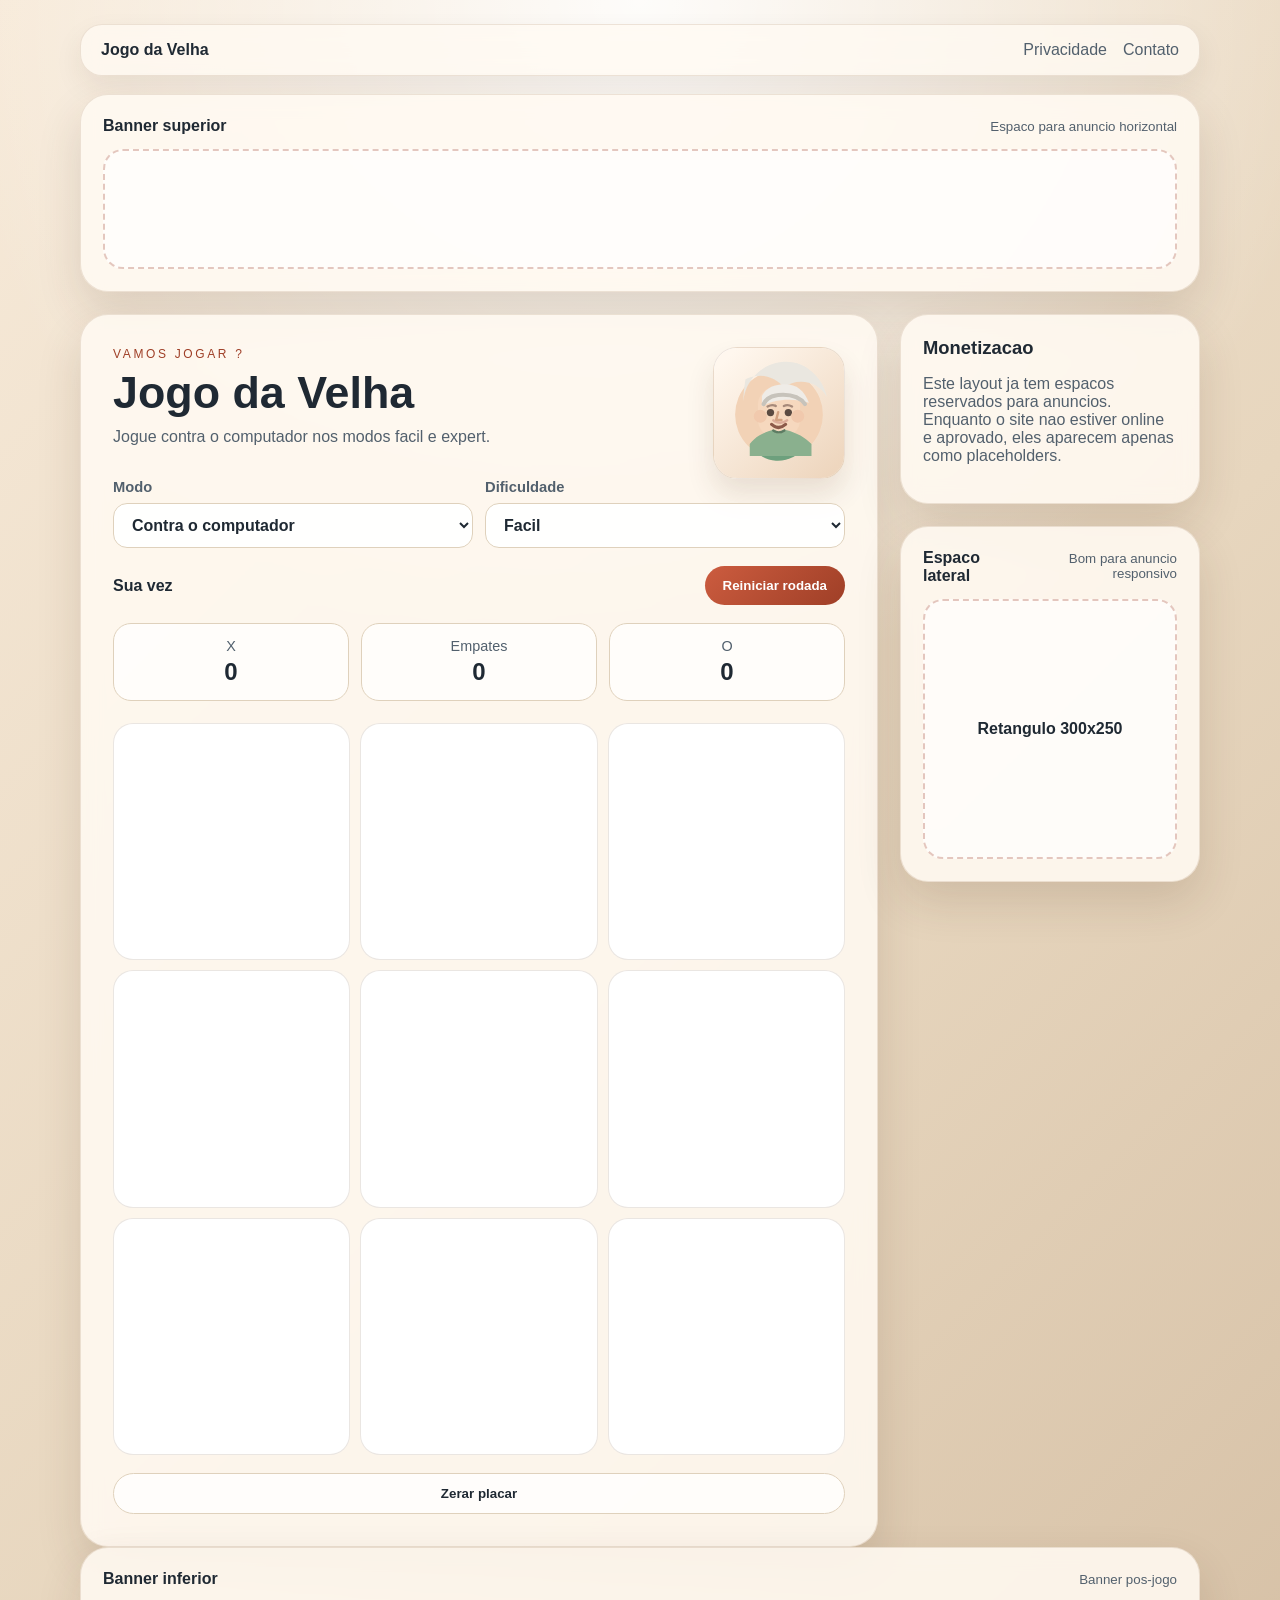
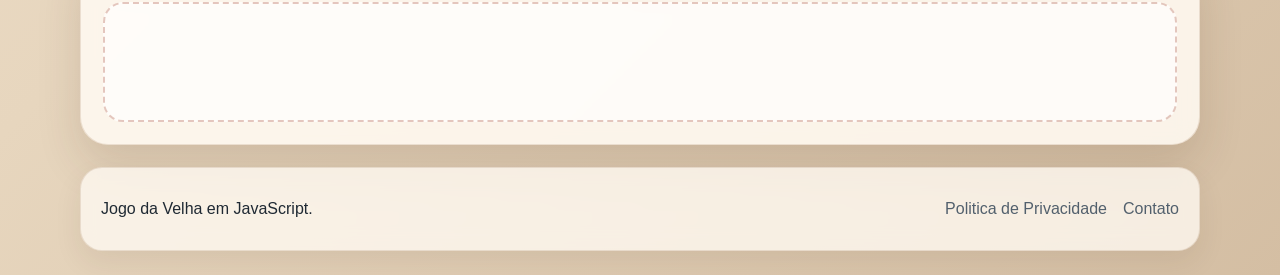
<file: index.html>
<!DOCTYPE html>
<html lang="pt-BR">
<head>
  <meta name="google-adsense-account" content="ca-pub-6269735652380080">
  <script
    async
    src="https://pagead2.googlesyndication.com/pagead/js/adsbygoogle.js?client=ca-pub-6269735652380080"
    crossorigin="anonymous"
  ></script>
  <meta charset="UTF-8">
  <meta name="viewport" content="width=device-width, initial-scale=1.0">
  <meta
    name="description"
    content="Jogo da velha em JavaScript com modo contra o computador, dificuldade facil e expert."
  >
  <title>Jogo da Velha</title>
  <link rel="stylesheet" href="style.css">
	<!-- Google tag (gtag.js) -->
<script async src="https://www.googletagmanager.com/gtag/js?id=G-QCRD7B02RX"></script>
<script>
  window.dataLayer = window.dataLayer || [];
  function gtag(){dataLayer.push(arguments);}
  gtag('js', new Date());

  gtag('config', 'G-QCRD7B02RX');
</script>
</head>
<body>
  <main class="site-shell">
    <header class="site-header">
      <nav class="site-nav" aria-label="Navegacao principal">
        <a class="brand" href="index.html">Jogo da Velha</a>
        <div class="nav-links">
          <a href="privacy.html">Privacidade</a>
          <a href="contact.html">Contato</a>
        </div>
      </nav>
    </header>

    <section class="ad-slot ad-slot--top" aria-labelledby="ad-top-title">
      <div class="ad-slot__label">
        <span id="ad-top-title">Banner superior</span>
        <small>Espaco para anuncio horizontal</small>
      </div>
      <div
        class="ad-placeholder"
        data-ad-slot="top-banner"
        data-ad-format="horizontal"
      >
        <script>
          atOptions = {
            'key' : '6525bbd17cc777508b8210b86d1d66e5',
            'format' : 'iframe',
            'height' : 90,
            'width' : 728,
            'params' : {}
          };
        </script>
        <script src="https://www.highperformanceformat.com/6525bbd17cc777508b8210b86d1d66e5/invoke.js"></script>
      </div>
    </section>

    <section class="content-grid">
      <section class="card">
        <div class="hero">
          <div class="hero-copy">
            <p class="eyebrow">Vamos Jogar ?</p>
            <h1>Jogo da Velha</h1>
            <p class="subtitle">Jogue contra o computador nos modos facil e expert.</p>
          </div>

          <img
            class="hero-image"
            src="assets/idosa.svg"
            alt="Ilustracao de uma idosa sorrindo"
            width="132"
            height="132"
          >
        </div>

        <div class="controls" aria-label="Configuracoes da partida">
          <label class="control">
            <span>Modo</span>
            <select id="mode">
              <option value="computer" selected>Contra o computador</option>
              <option value="human">Dois jogadores</option>
            </select>
          </label>

          <label class="control">
            <span>Dificuldade</span>
            <select id="difficulty">
              <option value="easy">Facil</option>
              <option value="expert">Expert</option>
            </select>
          </label>
        </div>

        <div class="status-panel">
          <p id="status" class="status">Vez do jogador X</p>
          <button id="restart" class="button" type="button">Reiniciar rodada</button>
        </div>

        <div class="scoreboard" aria-label="Placar">
          <div class="score">
            <span class="score-label">X</span>
            <strong id="score-x">0</strong>
          </div>
          <div class="score">
            <span class="score-label">Empates</span>
            <strong id="score-draw">0</strong>
          </div>
          <div class="score">
            <span class="score-label">O</span>
            <strong id="score-o">0</strong>
          </div>
        </div>

        <div class="board" id="board" role="grid" aria-label="Tabuleiro de jogo da velha">
          <button class="cell" type="button" data-cell="0" aria-label="Casa 1"></button>
          <button class="cell" type="button" data-cell="1" aria-label="Casa 2"></button>
          <button class="cell" type="button" data-cell="2" aria-label="Casa 3"></button>
          <button class="cell" type="button" data-cell="3" aria-label="Casa 4"></button>
          <button class="cell" type="button" data-cell="4" aria-label="Casa 5"></button>
          <button class="cell" type="button" data-cell="5" aria-label="Casa 6"></button>
          <button class="cell" type="button" data-cell="6" aria-label="Casa 7"></button>
          <button class="cell" type="button" data-cell="7" aria-label="Casa 8"></button>
          <button class="cell" type="button" data-cell="8" aria-label="Casa 9"></button>
        </div>

        <button id="reset-score" class="button secondary" type="button">Zerar placar</button>
      </section>

      <aside class="sidebar">
        <section class="info-card">
          <h2>Monetizacao</h2>
          <p>
            Este layout ja tem espacos reservados para anuncios. Enquanto o site nao estiver online
            e aprovado, eles aparecem apenas como placeholders.
          </p>
        </section>

        <section class="ad-slot ad-slot--side" aria-labelledby="ad-side-title">
          <div class="ad-slot__label">
            <span id="ad-side-title">Espaco lateral</span>
            <small>Bom para anuncio responsivo</small>
          </div>
          <div
            class="ad-placeholder ad-placeholder--tall"
            data-ad-slot="sidebar-rectangle"
            data-ad-format="rectangle"
          >
            <strong>Retangulo 300x250</strong>
            <script>
              atOptions = {
                'key' : 'fa5e135eb96ad6dbe3251c8a43406b79',
                'format' : 'iframe',
                'height' : 50,
                'width' : 320,
                'params' : {}
              };
            </script>
            <script src="https://www.highperformanceformat.com/fa5e135eb96ad6dbe3251c8a43406b79/invoke.js"></script>
          </div>
        </section>
      </aside>
    </section>

    <section class="ad-slot ad-slot--bottom" aria-labelledby="ad-bottom-title">
      <div class="ad-slot__label">
        <span id="ad-bottom-title">Banner inferior</span>
        <small>Banner pos-jogo</small>
      </div>
      <div
        class="ad-placeholder"
        data-ad-slot="bottom-banner"
        data-ad-format="horizontal"
      >
        <script>
          atOptions = {
            'key' : '6525bbd17cc777508b8210b86d1d66e5',
            'format' : 'iframe',
            'height' : 90,
            'width' : 728,
            'params' : {}
          };
        </script>
        <script src="https://www.highperformanceformat.com/6525bbd17cc777508b8210b86d1d66e5/invoke.js"></script>
      </div>
    </section>

    <footer class="site-footer">
      <p>Jogo da Velha em JavaScript.</p>
      <div class="footer-links">
        <a href="privacy.html">Politica de Privacidade</a>
        <a href="contact.html">Contato</a>
      </div>
    </footer>
  </main>

  <script src="script.js"></script>
  <script src="adsense.js"></script>
</body>
</html>
</file>
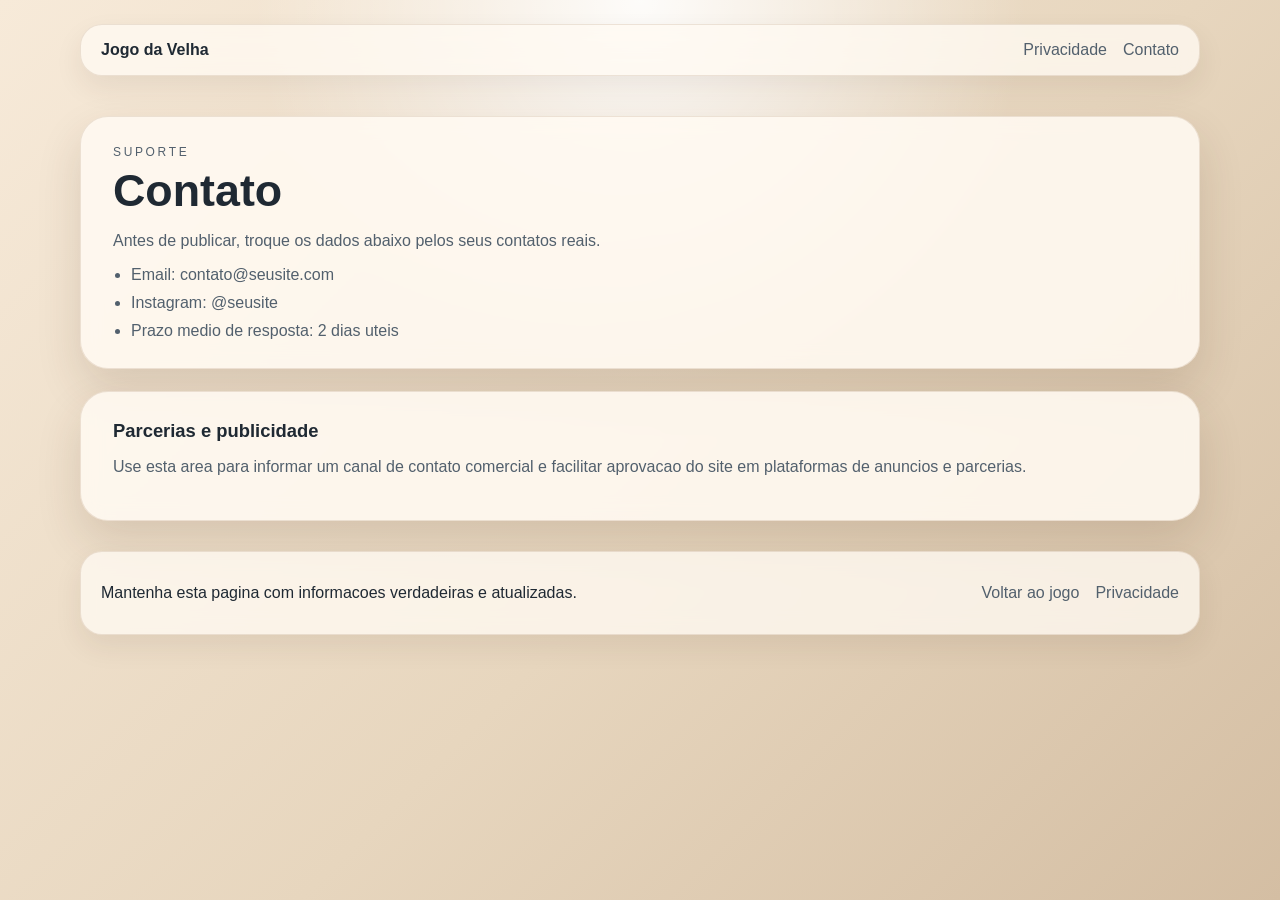
<file: contact.html>
<!DOCTYPE html>
<html lang="pt-BR">
<head>
  <meta charset="UTF-8">
  <meta name="viewport" content="width=device-width, initial-scale=1.0">
  <meta name="description" content="Pagina de contato do site Jogo da Velha.">
  <title>Contato | Jogo da Velha</title>
  <link rel="stylesheet" href="style.css">
</head>
<body>
  <main class="site-shell page">
    <header class="site-header">
      <nav class="site-nav" aria-label="Navegacao principal">
        <a class="brand" href="index.html">Jogo da Velha</a>
        <div class="nav-links">
          <a href="privacy.html">Privacidade</a>
          <a href="contact.html">Contato</a>
        </div>
      </nav>
    </header>

    <section class="page-card">
      <p class="eyebrow">Suporte</p>
      <h1>Contato</h1>
      <p>
        Antes de publicar, troque os dados abaixo pelos seus contatos reais.
      </p>
      <ul>
        <li>Email: contato@seusite.com</li>
        <li>Instagram: @seusite</li>
        <li>Prazo medio de resposta: 2 dias uteis</li>
      </ul>
    </section>

    <section class="page-card">
      <h2>Parcerias e publicidade</h2>
      <p>
        Use esta area para informar um canal de contato comercial e facilitar aprovacao do site em plataformas
        de anuncios e parcerias.
      </p>
    </section>

    <footer class="site-footer">
      <p>Mantenha esta pagina com informacoes verdadeiras e atualizadas.</p>
      <div class="footer-links">
        <a href="index.html">Voltar ao jogo</a>
        <a href="privacy.html">Privacidade</a>
      </div>
    </footer>
  </main>
</body>
</html>
</file>
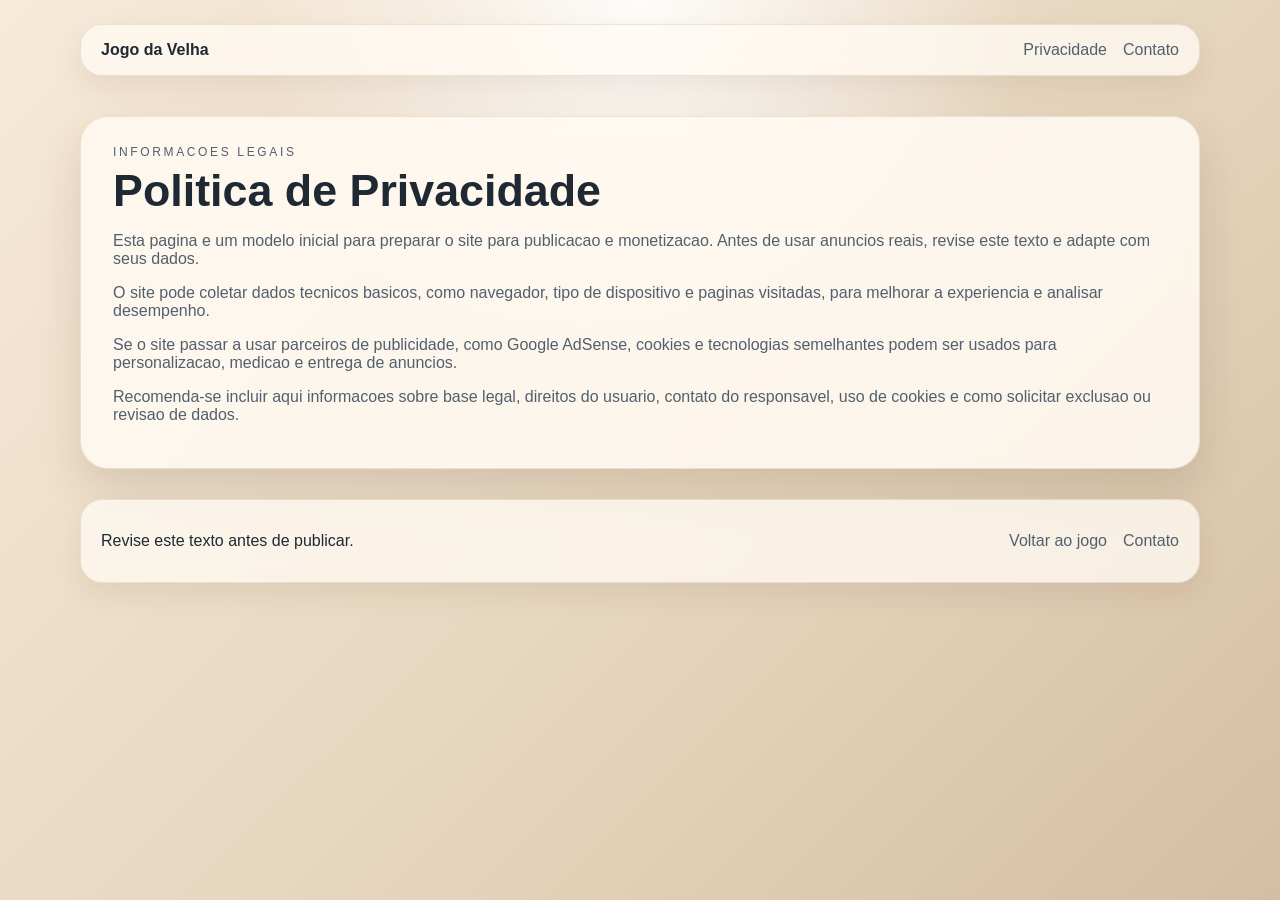
<file: privacy.html>
<!DOCTYPE html>
<html lang="pt-BR">
<head>
  <meta charset="UTF-8">
  <meta name="viewport" content="width=device-width, initial-scale=1.0">
  <meta name="description" content="Politica de privacidade do site Jogo da Velha.">
  <title>Politica de Privacidade | Jogo da Velha</title>
  <link rel="stylesheet" href="style.css">
</head>
<body>
  <main class="site-shell page">
    <header class="site-header">
      <nav class="site-nav" aria-label="Navegacao principal">
        <a class="brand" href="index.html">Jogo da Velha</a>
        <div class="nav-links">
          <a href="privacy.html">Privacidade</a>
          <a href="contact.html">Contato</a>
        </div>
      </nav>
    </header>

    <section class="page-card">
      <p class="eyebrow">Informacoes Legais</p>
      <h1>Politica de Privacidade</h1>
      <p>
        Esta pagina e um modelo inicial para preparar o site para publicacao e monetizacao.
        Antes de usar anuncios reais, revise este texto e adapte com seus dados.
      </p>
      <p>
        O site pode coletar dados tecnicos basicos, como navegador, tipo de dispositivo e paginas visitadas,
        para melhorar a experiencia e analisar desempenho.
      </p>
      <p>
        Se o site passar a usar parceiros de publicidade, como Google AdSense, cookies e tecnologias semelhantes
        podem ser usados para personalizacao, medicao e entrega de anuncios.
      </p>
      <p>
        Recomenda-se incluir aqui informacoes sobre base legal, direitos do usuario, contato do responsavel,
        uso de cookies e como solicitar exclusao ou revisao de dados.
      </p>
    </section>

    <footer class="site-footer">
      <p>Revise este texto antes de publicar.</p>
      <div class="footer-links">
        <a href="index.html">Voltar ao jogo</a>
        <a href="contact.html">Contato</a>
      </div>
    </footer>
  </main>
</body>
</html>
</file>
<file: style.css>
:root {
  color-scheme: light;
  --bg: #f4efe6;
  --card: rgba(255, 250, 242, 0.88);
  --text: #1f2933;
  --muted: #52606d;
  --accent: #cc5c3f;
  --accent-dark: #9f3f27;
  --line: #dfd1bc;
  --shadow: 0 20px 45px rgba(68, 44, 24, 0.14);
}

* {
  box-sizing: border-box;
}

body {
  margin: 0;
  min-height: 100vh;
  padding: 24px;
  font-family: "Segoe UI", Tahoma, Geneva, Verdana, sans-serif;
  color: var(--text);
  background:
    radial-gradient(circle at top, rgba(255, 255, 255, 0.9), transparent 35%),
    linear-gradient(135deg, #f7ead9, #e7d6be 55%, #d4bea3);
}

a {
  color: inherit;
}

.site-shell {
  width: min(100%, 1120px);
  margin: 0 auto;
}

.site-header {
  margin-bottom: 18px;
}

.site-nav,
.site-footer {
  display: flex;
  align-items: center;
  justify-content: space-between;
  gap: 16px;
  padding: 16px 20px;
  border: 1px solid rgba(153, 116, 85, 0.18);
  border-radius: 22px;
  background: rgba(255, 250, 242, 0.78);
  backdrop-filter: blur(10px);
  box-shadow: 0 12px 28px rgba(68, 44, 24, 0.08);
}

.brand {
  font-weight: 800;
  text-decoration: none;
}

.nav-links,
.footer-links {
  display: flex;
  flex-wrap: wrap;
  gap: 16px;
}

.nav-links a,
.footer-links a {
  color: var(--muted);
  text-decoration: none;
}

.content-grid {
  display: grid;
  grid-template-columns: minmax(0, 1fr) 300px;
  gap: 22px;
  align-items: start;
}

.card,
.info-card,
.ad-slot {
  border: 1px solid rgba(153, 116, 85, 0.18);
  border-radius: 28px;
  background: var(--card);
  backdrop-filter: blur(10px);
  box-shadow: var(--shadow);
}

.card {
  padding: 32px;
}

.info-card,
.ad-slot {
  padding: 22px;
}

.sidebar {
  display: grid;
  gap: 22px;
}

.hero {
  display: flex;
  align-items: flex-start;
  justify-content: space-between;
  gap: 20px;
}

.hero-copy {
  min-width: 0;
}

.eyebrow {
  margin: 0 0 6px;
  text-transform: uppercase;
  letter-spacing: 0.22em;
  font-size: 0.75rem;
  color: var(--accent-dark);
}

h1,
h2 {
  margin: 0;
}

h1 {
  font-size: clamp(2rem, 4vw, 2.8rem);
}

h2 {
  font-size: 1.15rem;
}

.subtitle,
.info-card p,
.page-card p,
.page-card li {
  color: var(--muted);
}

.subtitle {
  margin: 10px 0 24px;
}

.hero-image {
  flex: 0 0 132px;
  width: 132px;
  height: 132px;
  object-fit: cover;
  border-radius: 24px;
  border: 1px solid rgba(153, 116, 85, 0.18);
  background: linear-gradient(135deg, rgba(255, 255, 255, 0.92), rgba(246, 227, 205, 0.88));
  box-shadow: 0 16px 28px rgba(81, 47, 18, 0.12);
}

.controls {
  display: grid;
  grid-template-columns: repeat(2, minmax(0, 1fr));
  gap: 12px;
  margin-bottom: 18px;
}

.control {
  display: grid;
  gap: 8px;
  font-weight: 700;
}

.control span {
  color: var(--muted);
  font-size: 0.92rem;
}

.control select {
  width: 100%;
  border: 1px solid var(--line);
  border-radius: 14px;
  padding: 12px 14px;
  font: inherit;
  color: var(--text);
  background: rgba(255, 255, 255, 0.88);
}

.control select:disabled {
  opacity: 0.6;
  cursor: not-allowed;
}

.status-panel {
  display: flex;
  gap: 12px;
  align-items: center;
  justify-content: space-between;
  margin-bottom: 18px;
}

.status {
  margin: 0;
  font-weight: 700;
}

.scoreboard {
  display: grid;
  grid-template-columns: repeat(3, 1fr);
  gap: 12px;
  margin-bottom: 22px;
}

.score {
  padding: 14px;
  border-radius: 18px;
  background: rgba(255, 255, 255, 0.72);
  border: 1px solid var(--line);
  text-align: center;
}

.score-label {
  display: block;
  margin-bottom: 4px;
  color: var(--muted);
  font-size: 0.9rem;
}

.score strong {
  font-size: 1.5rem;
}

.board {
  display: grid;
  grid-template-columns: repeat(3, 1fr);
  gap: 10px;
  margin-bottom: 18px;
}

.cell {
  aspect-ratio: 1 / 1;
  border: none;
  border-radius: 20px;
  background: rgba(255, 255, 255, 0.95);
  box-shadow: inset 0 0 0 1px rgba(106, 78, 52, 0.14);
  font-size: clamp(2.5rem, 8vw, 4rem);
  font-weight: 800;
  color: var(--accent-dark);
  cursor: pointer;
  transition: transform 0.15s ease, box-shadow 0.15s ease, background 0.15s ease;
}

.cell:hover:not(:disabled) {
  transform: translateY(-2px);
  box-shadow: inset 0 0 0 1px rgba(106, 78, 52, 0.14), 0 10px 18px rgba(81, 47, 18, 0.12);
}

.cell:disabled {
  cursor: default;
}

.cell.winner {
  background: #ffd9b8;
}

.button {
  border: none;
  border-radius: 999px;
  padding: 12px 18px;
  font-weight: 700;
  cursor: pointer;
  color: #fff;
  background: linear-gradient(135deg, var(--accent), var(--accent-dark));
}

.button.secondary {
  width: 100%;
  color: var(--text);
  background: rgba(255, 255, 255, 0.8);
  border: 1px solid var(--line);
}

.ad-slot {
  display: grid;
  gap: 14px;
  margin-bottom: 22px;
}

.ad-slot__label {
  display: flex;
  justify-content: space-between;
  gap: 12px;
  align-items: baseline;
  color: var(--muted);
}

.ad-slot__label span {
  font-weight: 700;
  color: var(--text);
}

.ad-slot__label small {
  text-align: right;
}

.ad-placeholder {
  display: grid;
  place-items: center;
  gap: 8px;
  min-height: 120px;
  padding: 18px;
  border: 2px dashed rgba(159, 63, 39, 0.28);
  border-radius: 20px;
  background: rgba(255, 255, 255, 0.7);
  text-align: center;
}

.ad-placeholder--tall {
  min-height: 260px;
}

.ad-placeholder strong {
  font-size: 1rem;
}

.ad-placeholder span {
  color: var(--muted);
}

.adsense-unit {
  min-height: 0;
  padding: 0;
  border: none;
  background: transparent;
}

.adsense-unit ins {
  display: block;
}

.site-footer {
  margin-top: 8px;
}

.page {
  display: grid;
  gap: 22px;
}

.page-card {
  padding: 28px 32px;
  border: 1px solid rgba(153, 116, 85, 0.18);
  border-radius: 28px;
  background: var(--card);
  backdrop-filter: blur(10px);
  box-shadow: var(--shadow);
}

.page-card ul {
  margin: 0;
  padding-left: 18px;
}

.page-card li + li,
.page-card p + p {
  margin-top: 10px;
}

@media (max-width: 920px) {
  .content-grid {
    grid-template-columns: 1fr;
  }
}

@media (max-width: 540px) {
  body {
    padding: 16px;
  }

  .site-nav,
  .site-footer,
  .status-panel,
  .ad-slot__label {
    flex-direction: column;
    align-items: stretch;
  }

  .card,
  .page-card,
  .ad-slot,
  .info-card {
    padding: 24px;
  }

  .hero {
    flex-direction: column;
    align-items: center;
    text-align: center;
  }

  .hero-copy {
    display: grid;
    justify-items: center;
  }

  .controls {
    grid-template-columns: 1fr;
  }

  .button {
    width: 100%;
  }
}
</file>
